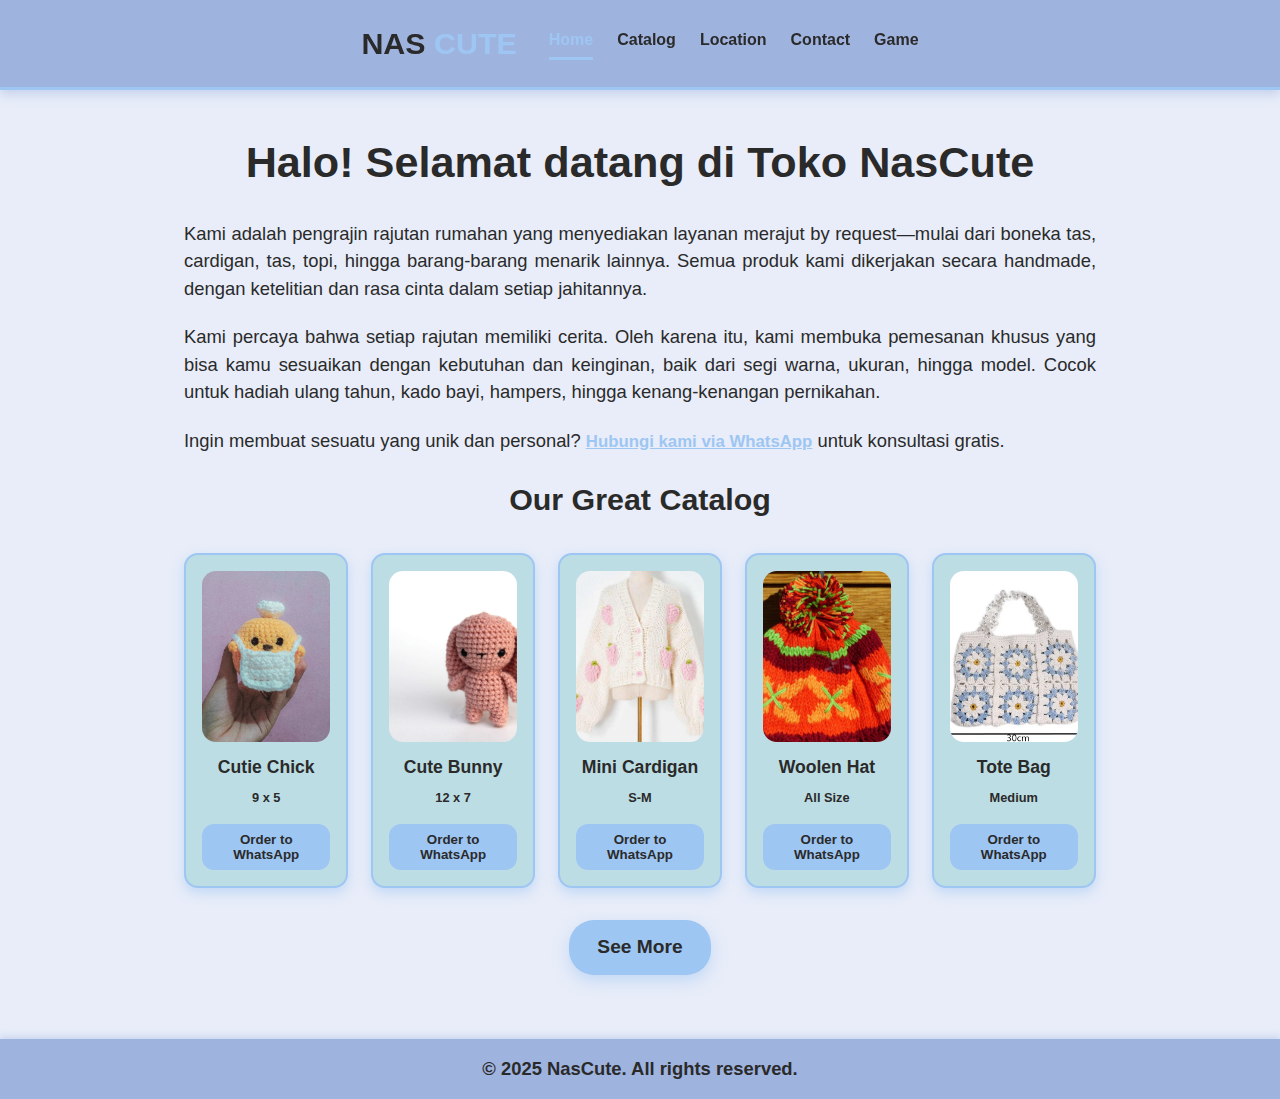
<file: index.html>
<!DOCTYPE html>
<html lang="id">
<head>
  <meta charset="UTF-8" />
  <meta name="viewport" content="width=device-width, initial-scale=1" />
  <title>NasCute - Home</title>
  <link rel="stylesheet" href="style.css" />
</head>
<body>
  <!-- Header -->
  <header>
    <div class="container header-container">
      <h1 class="logo">NAS <span>CUTE</span></h1>
      <nav>
        <a href="index.html" class="active">Home</a>
        <a href="catalog.html">Catalog</a>
        <a href="location.html">Location</a>
        <a href="contact.html">Contact</a>
        <a href="game.html">Game</a>
      </nav>
    </div>
  </header>

  <!-- Main Content -->
  <main>
    <section class="section container hero">
      <h2>Halo! Selamat datang di Toko NasCute</h2>
      <p>
        Kami adalah pengrajin rajutan rumahan yang menyediakan layanan merajut by request—mulai dari boneka tas, cardigan, tas, topi, hingga barang-barang menarik lainnya. Semua produk kami dikerjakan secara handmade, dengan ketelitian dan rasa cinta dalam setiap jahitannya.
      </p>
      <p>
        Kami percaya bahwa setiap rajutan memiliki cerita. Oleh karena itu, kami membuka pemesanan khusus yang bisa kamu sesuaikan dengan kebutuhan dan keinginan, baik dari segi warna, ukuran, hingga model. Cocok untuk hadiah ulang tahun, kado bayi, hampers, hingga kenang-kenangan pernikahan.
      </p>
      <p>
        Ingin membuat sesuatu yang unik dan personal? 
        <button id="btn-whatsapp-consult" class="btn-link">Hubungi kami via WhatsApp</button> untuk konsultasi gratis.
      </p>
    </section>

    <section class="section container catalog-preview">
      <h3>Our Great Catalog</h3>
      <div class="catalog-grid" id="catalog-preview-grid"></div>
      <div class="see-more-wrapper">
        <a href="catalog.html" class="btn-see-more">See More</a>
      </div>
    </section>
  </main>

  <!-- Footer -->
  <footer>
    <p>&copy; 2025 NasCute. All rights reserved.</p>
  </footer>

  <script src="script.js"></script>
</body>
</html>
</file>
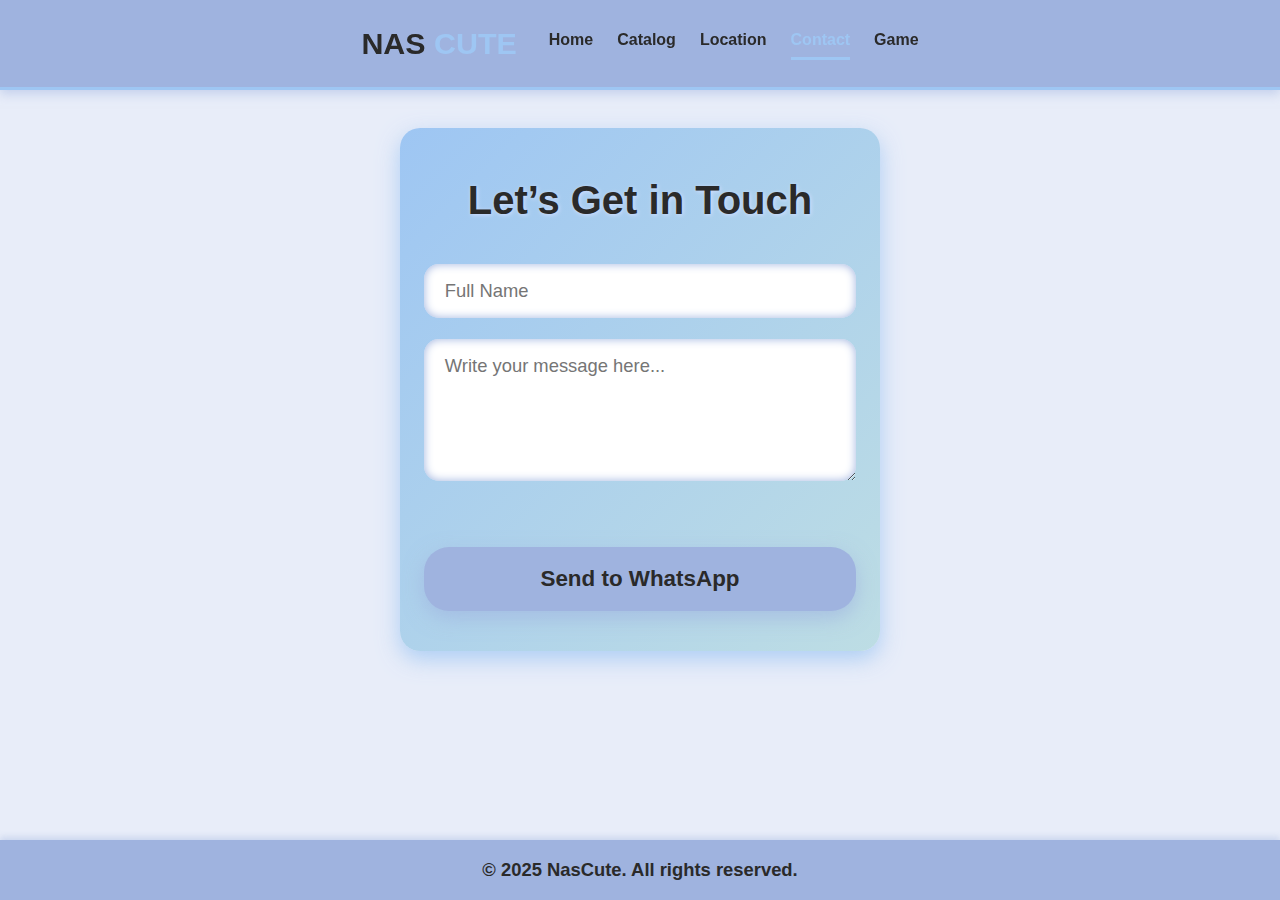
<file: contact.html>
<!DOCTYPE html>
<html lang="id">
<head>
  <meta charset="UTF-8" />
  <meta name="viewport" content="width=device-width, initial-scale=1" />
  <title>NasCute - Contact</title>
  <link rel="stylesheet" href="style.css" />
</head>
<body>
  <!-- Header -->
  <header>
    <div class="container header-container">
      <h1 class="logo">NAS <span>CUTE</span></h1>
      <nav>
        <a href="index.html">Home</a>
        <a href="catalog.html">Catalog</a>
        <a href="location.html">Location</a>
        <a href="contact.html" class="active">Contact</a>
        <a href="game.html">Game</a>
      </nav>
    </div>
  </header>

  <!-- Main Content -->
  <main>
    <section class="section container contact-section">
      <h2>Let’s Get in Touch</h2>
      <form id="contact-form" class="contact-form">
        <input type="text" id="fullName" name="fullName" placeholder="Full Name" required />
        <textarea id="message" name="message" rows="5" placeholder="Write your message here..." required></textarea>
        <div class="form-message" id="form-message"></div>
        <button type="submit" class="btn-submit">Send to WhatsApp</button>
      </form>
    </section>
  </main>

  <!-- Footer -->
  <footer>
    <p>&copy; 2025 NasCute. All rights reserved.</p>
  </footer>

  <script src="script.js"></script>
</body>
</html>
</file>
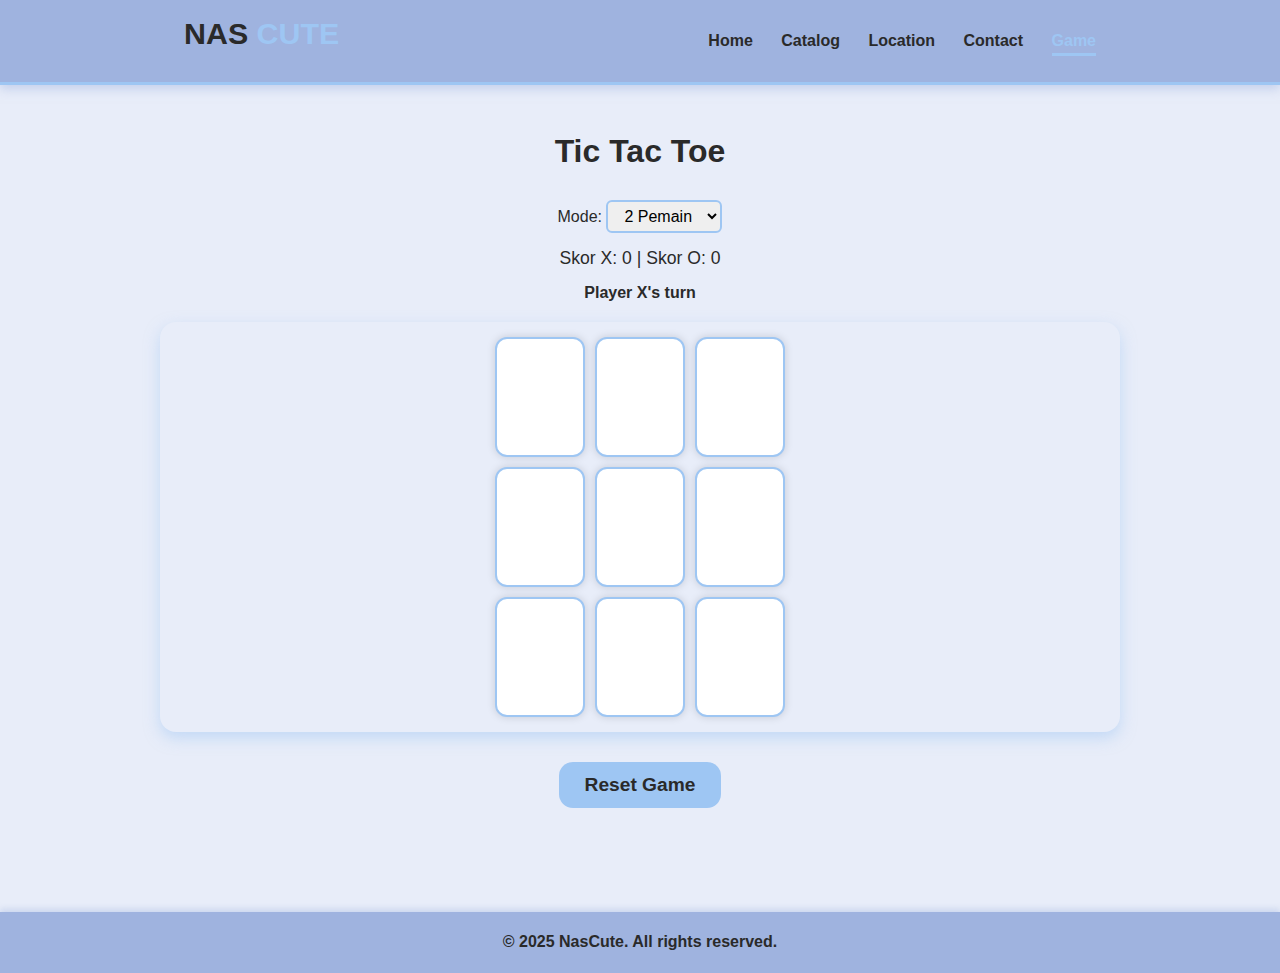
<file: game.html>
<!DOCTYPE html>
<html lang="id">
<head>
  <meta charset="UTF-8" />
  <meta name="viewport" content="width=device-width, initial-scale=1" />
  <title>NasCute - Tic Tac Toe Game</title>
  <style>
    /* Reset & base */
    * {
      margin: 0;
      padding: 0;
      box-sizing: border-box;
    }
    html, body {
      height: 100%;
      margin: 0;
      font-family: 'Segoe UI', Tahoma, Geneva, Verdana, sans-serif;
      background-color: #E8EDF9;
      color: #2a2a2a;
      display: flex;
      flex-direction: column;
      min-height: 100vh;
    }
    header {
      background-color: #9FB3DF;
      border-bottom: 3px solid #9EC6F3;
      padding: 1rem 0;
      box-shadow: 0 4px 10px rgb(159 179 223 / 0.5);
      flex-shrink: 0;
    }
    .container {
      max-width: 960px;
      margin: 0 auto;
      padding: 0 1.5rem;
      display: flex;
      justify-content: space-between;
      align-items: center;
    }
    .logo {
      font-weight: 900;
      font-size: 1.9rem;
      color: #2a2a2a;
      user-select: none;
    }
    .logo span {
      color: #9EC6F3;
    }
    nav a {
      margin-left: 1.5rem;
      color: #2a2a2a;
      font-weight: 600;
      text-decoration: none;
      transition: color 0.3s ease;
      padding-bottom: 4px;
      border-bottom: 3px solid transparent;
      user-select: none;
    }
    nav a:hover {
      color: #9EC6F3;
    }
    nav a.active {
      color: #9EC6F3;
      border-bottom-color: #9EC6F3;
    }
    main {
      flex: 1 0 auto;
      padding: 3rem 0 4rem;
      max-width: 960px;
      margin: 0 auto;
      width: 100%;
      box-sizing: border-box;
      text-align: center;
    }
    h1 {
      color: #2a2a2a;
      font-weight: 900;
      user-select: none;
      margin-bottom: 15px;
    }
    .board {
      display: grid;
      grid-template-columns: repeat(3, 90px);
      grid-template-rows: repeat(3, 120px);
      gap: 10px;
      justify-content: center;
      margin: 20px auto 30px auto;
      background-color: #E8EDF9;
      padding: 15px;
      border-radius: 16px;
      box-shadow: 0 6px 15px rgb(158 198 243 / 0.5);
      user-select: none;
    }
    .cell {
      background: white;
      border: 2px solid #9EC6F3;
      border-radius: 12px;
      box-shadow: 0 0 8px rgba(0, 0, 0, 0.15);
      font-size: 2.6rem;
      display: flex;
      justify-content: center;
      align-items: center;
      cursor: pointer;
      transition: background-color 0.3s ease;
      user-select: none;
    }
    .cell:hover {
      background-color: #9FB3DF;
    }
    #status {
      font-weight: 700;
      margin-bottom: 15px;
      color: #2a2a2a;
      user-select: none;
    }
    .scoreboard {
      font-size: 1.1rem;
      color: #2a2a2a;
      margin-bottom: 15px;
      user-select: none;
    }
    #modeSelect {
      font-size: 1rem;
      padding: 5px 12px;
      border: 2px solid #9EC6F3;
      border-radius: 6px;
      margin: 15px 0;
      cursor: pointer;
    }
    #resetBtn {
      background-color: #9EC6F3;
      color: #2a2a2a;
      border: none;
      border-radius: 14px;
      padding: 12px 26px;
      font-size: 1.2rem;
      font-weight: 700;
      cursor: pointer;
      transition: background-color 0.3s ease;
      user-select: none;
      margin-bottom: 40px;
    }
    #resetBtn:hover {
      background-color: #9FB3DF;
    }
    footer {
      background-color: #9FB3DF;
      color: #2a2a2a;
      font-weight: 700;
      text-align: center;
      padding: 1.2rem 0;
      flex-shrink: 0;
      user-select: none;
      box-sizing: border-box;
      width: 100%;
      border-top: none;
      box-shadow: 0 -3px 6px rgb(159 179 223 / 0.4);
    }
    footer p {
      margin: 0;
      line-height: 1.4;
      user-select: none;
    }
  </style>
</head>
<body>
  <header>
    <div class="container">
      <h1 class="logo">NAS <span>CUTE</span></h1>
      <nav>
        <a href="index.html">Home</a>
        <a href="catalog.html">Catalog</a>
        <a href="location.html">Location</a>
        <a href="contact.html">Contact</a>
        <a href="game.html" class="active">Game</a>
      </nav>
    </div>
  </header>

  <main>
    <h1>Tic Tac Toe</h1>

    <div>
      <label for="modeSelect">Mode:</label>
      <select id="modeSelect">
        <option value="2p">2 Pemain</option>
        <option value="ai">Lawan AI</option>
      </select>
    </div>

    <div class="scoreboard">
      Skor X: <span id="scoreX">0</span> | Skor O: <span id="scoreO">0</span>
    </div>

    <div id="status">Player X's turn</div>
    <div class="board" id="board"></div>
    <button id="resetBtn">Reset Game</button>
  </main>

  <footer>
    <p>&copy; 2025 NasCute. All rights reserved.</p>
  </footer>

  <script>
    const board = document.getElementById("board");
    const statusText = document.getElementById("status");
    const resetBtn = document.getElementById("resetBtn");
    const modeSelect = document.getElementById("modeSelect");
    const scoreXEl = document.getElementById("scoreX");
    const scoreOEl = document.getElementById("scoreO");

    let currentPlayer = "X";
    let gameBoard = Array(9).fill("");
    let gameActive = true;
    let mode = "2p"; 
    let scoreX = 0;
    let scoreO = 0;

    let winConditions = [
      [0, 1, 2], [3, 4, 5], [6, 7, 8],
      [0, 3, 6], [1, 4, 7], [2, 5, 8],
      [0, 4, 8], [2, 4, 6],
    ];

    modeSelect.addEventListener("change", () => {
      mode = modeSelect.value;
      resetGame(true);
    });

    function renderBoard() {
      board.innerHTML = "";
      gameBoard.forEach((val, i) => {
        const cell = document.createElement("div");
        cell.classList.add("cell");
        cell.dataset.index = i;
        cell.textContent = val;
        cell.addEventListener("click", handleClick);
        board.appendChild(cell);
      });
    }

    function handleClick(e) {
      const index = e.target.dataset.index;
      if (gameBoard[index] || !gameActive) return;

      gameBoard[index] = currentPlayer;
      e.target.textContent = currentPlayer;
      checkWinner();

      if (gameActive) {
        currentPlayer = currentPlayer === "X" ? "O" : "X";
        statusText.textContent = `Player ${currentPlayer}'s turn`;
        if (mode === "ai" && currentPlayer === "O") {
          setTimeout(aiMove, 500);
        }
      }
    }

    function aiMove() {
      let empty = gameBoard.map((val, i) => val === "" ? i : null).filter(v => v !== null);
      if (empty.length === 0) return;
      let move = empty[Math.floor(Math.random() * empty.length)];
      gameBoard[move] = "O";
      renderBoard();
      checkWinner();
      if (gameActive) {
        currentPlayer = "X";
        statusText.textContent = `Player ${currentPlayer}'s turn`;
      }
    }

    function checkWinner() {
      for (let [a, b, c] of winConditions) {
        if (gameBoard[a] && gameBoard[a] === gameBoard[b] && gameBoard[a] === gameBoard[c]) {
          gameActive = false;
          statusText.textContent = `Player ${gameBoard[a]} wins!`;
          updateScore(gameBoard[a]);
          return;
        }
      }
      if (!gameBoard.includes("")) {
        gameActive = false;
        statusText.textContent = "It's a draw!";
      }
    }

    function updateScore(winner) {
      if (winner === "X") {
        scoreX++;
        scoreXEl.textContent = scoreX;
      } else if (winner === "O") {
        scoreO++;
        scoreOEl.textContent = scoreO;
      }
    }

    function resetGame(resetScore = false) {
      gameBoard = Array(9).fill("");
      currentPlayer = "X";
      gameActive = true;
      statusText.textContent = `Player ${currentPlayer}'s turn`;
      if (resetScore) {
        scoreX = 0;
        scoreO = 0;
        scoreXEl.textContent = "0";
        scoreOEl.textContent = "0";
      }
      renderBoard();
    }

    resetBtn.addEventListener("click", () => resetGame());
    renderBoard();
  </script>
</body>
</html>
</file>
<file: style.css>
/* Reset & base */
* {
  margin: 0;
  padding: 0;
  box-sizing: border-box;
}

body {
  font-family: 'Segoe UI', Tahoma, Geneva, Verdana, sans-serif;
  color: #2a2a2a;
  line-height: 1.6;
  background-color: #E8EDF9; /* biru sangat soft, netral */
  padding-top: 80px; /* space for sticky header */
  margin: 0;
  min-height: 100vh;
  display: flex;
  flex-direction: column;
}

.container {
  max-width: 960px;
  margin: 0 auto;
  padding: 0 1.5rem;
}

/* Navbar & Header */
header {
  background-color: #9FB3DF; /* biru soft medium */
  border-bottom: 3px solid #9EC6F3; /* biru terang */
  padding: 1.2rem 0;
  position: fixed;
  top: 0;
  width: 100%;
  z-index: 100;
  box-shadow: 0 4px 10px rgb(159 179 223 / 0.5);
  margin: 0;
}

/* Revisi: navbar dan logo di tengah semua */
.header-container {
  display: flex;
  justify-content: center; /* ubah space-between jadi center */
  align-items: center;
  gap: 2rem; /* jarak antar item */
}

.logo {
  font-weight: 900;
  font-size: 1.9rem;
  color: #2a2a2a;
  user-select: none;
}

.logo span {
  color: #9EC6F3; /* biru terang */
}

.header-container nav {
  display: flex;
  gap: 1.5rem;
}

nav a {
  color: #2a2a2a;
  font-weight: 600;
  text-decoration: none;
  transition: color 0.3s ease;
  padding-bottom: 4px;
  border-bottom: 3px solid transparent;
  user-select: none;
}

nav a:hover {
  color: #9EC6F3; /* biru terang */
}

nav a.active {
  color: #9EC6F3;
  border-bottom-color: #9EC6F3;
}

main {
  padding: 3rem 0 4rem;
  flex: 1 0 auto; /* supaya main isi ruang yang ada */
  min-height: calc(100vh - 80px - 60px);
  max-width: 960px;
  margin: 0 auto;
  width: 100%;
  box-sizing: border-box;
  text-align: center;
}

/* Headings */

h2 {
  font-size: 2.7rem;
  color: #2a2a2a;
  margin-bottom: 1.4rem;
  text-align: center;
  font-weight: 800;
  user-select: none;
}

h3 {
  font-size: 1.9rem;
  color: #2a2a2a;
  margin-bottom: 1.8rem;
  font-weight: 700;
  text-align: center;
  user-select: none;
}

p {
  margin-bottom: 1.3rem;
  text-align: justify;
  color: #2a2a2a;
  font-size: 1.15rem;
  line-height: 1.5;
}

/* Links as buttons */

.btn-link {
  background: none;
  border: none;
  color: #9EC6F3;
  font-weight: 700;
  text-decoration: underline;
  cursor: pointer;
  font-size: 1.05rem;
  padding: 0;
  transition: color 0.3s ease;
  user-select: none;
}

.btn-link:hover {
  color: #9FB3DF;
}

/* Catalog grid */
.catalog-grid {
  display: grid;
  grid-template-columns: repeat(5, 1fr); /* Membuat grid 5 kolom */
  gap: 1.4rem;
}

/* Catalog item */
.catalog-item {
  background-color: #BDDDE4; /* Biru sangat terang */
  border: 2px solid #9EC6F3; /* Biru terang */
  border-radius: 14px;
  padding: 1rem;
  text-align: center;
  box-shadow: 0 5px 12px rgb(158 198 243 / 0.5);
  transition: box-shadow 0.3s ease, transform 0.3s ease;
  user-select: none;
  
  /* Flexbox untuk center konten */
  display: flex;
  flex-direction: column;
  justify-content: center;
  align-items: center;

}

/* Hover effect */
.catalog-item:hover {
  box-shadow: 0 8px 20px rgb(158 198 243 / 0.8);
  transform: translateY(-6px);
}

/* Gambar produk */
.catalog-item img {
  width: 100%;
  aspect-ratio: 3 / 4; /* Revisi: dari 4/3 ke 3/4 */
  object-fit: cover;  /* Membuat gambar ter-crop otomatis tanpa distorsi */
  border-radius: 14px;
  margin-bottom: 0.7rem;
  user-select: none;
}

/* Nama produk */
.catalog-item h3 {
  color: #2a2a2a;
  margin-bottom: 0.4rem;
  font-weight: 700;
  font-size: 1.1rem;
}

/* Ukuran produk */
.catalog-item .size {
  color: #2a2a2a;
  margin-bottom: 1.1rem;
  font-weight: 600;
  font-size: 0.8rem;
}

/* Tombol Order */
.catalog-item button {
  background-color: #9EC6F3;
  color: #2a2a2a;
  border: none;
  padding: 0.5rem 1rem;
  border-radius: 12px;
  font-weight: 700;
  cursor: pointer;
  transition: background-color 0.3s ease, color 0.3s ease;
  user-select: none;
}

.catalog-item button:hover {
  background-color: #9FB3DF;
  color: #111;
}

/* See more button */

.see-more-wrapper {
  text-align: center;
  margin-top: 2rem;
}

.btn-see-more {
  display: inline-block;
  background-color: #9EC6F3;
  color: #2a2a2a;
  padding: 0.75rem 1.8rem;
  border-radius: 25px;
  font-weight: 700;
  font-size: 1.2rem;
  text-decoration: none;
  box-shadow: 0 6px 15px rgb(158 198 243 / 0.5);
  transition: background-color 0.3s ease, box-shadow 0.3s ease;
  user-select: none;
}

.btn-see-more:hover {
  background-color: #9FB3DF;
  box-shadow: 0 8px 20px rgb(158 198 243 / 0.8);
}

/* Location */

.location-container {
  display: flex;
  gap: 2.4rem;
  flex-wrap: wrap;
  align-items: center;
}

.location-photo,
.location-map {
  flex: 1 1 400px;
  background-color: #BDDDE4;
  border: 2px solid #9EC6F3;
  border-radius: 16px;
  padding: 1.8rem;
  box-shadow: 0 6px 15px rgb(158 198 243 / 0.5);
  user-select: none;
}

.location-photo img {
  width: 100%;
  border-radius: 16px;
  object-fit: cover;
  height: 340px;
  box-shadow: 0 8px 20px rgb(158 198 243 / 0.7);
}

.location-map h2 {
  color: #2a2a2a;
  font-weight: 900;
  margin-bottom: 1.2rem;
  font-size: 2.2rem;
  text-align: center;
  user-select: none;
}

.location-map p {
  color: #2a2a2a;
  font-weight: 600;
  text-align: center;
  margin-bottom: 1.8rem;
  font-size: 1.15rem;
}

.map-container {
  width: 100%;
  height: 340px;
  border-radius: 16px;
  overflow: hidden;
  box-shadow: 0 4px 10px rgb(158 198 243 / 0.5);
}

.map-container iframe {
  width: 100%;
  height: 100%;
  border: 0;
}

/* Contact */

.contact-section {
  max-width: 480px;
  margin: 0 auto;
  text-align: center;
  padding: 2.5rem 1.5rem;
  background: linear-gradient(135deg, #9EC6F3, #BDDDE4);
  border-radius: 20px;
  box-shadow: 0 8px 22px rgb(158 198 243 / 0.8);
  user-select: none;
}

.contact-section h2 {
  font-weight: 900;
  font-size: 2.5rem;
  color: #2a2a2a;
  margin-bottom: 2rem;
  text-shadow: 1px 1px 4px #d3dfff;
}

.contact-form {
  display: flex;
  flex-direction: column;
}

.contact-form input,
.contact-form textarea {
  padding: 1rem 1.3rem;
  margin-bottom: 1.3rem;
  border: none;
  border-radius: 15px;
  font-size: 1.15rem;
  font-family: inherit;
  box-shadow: inset 0 0 10px #9FB3DF;
  resize: vertical;
  transition: box-shadow 0.3s ease;
}

.contact-form input:focus,
.contact-form textarea:focus {
  outline: none;
  box-shadow: inset 0 0 14px #9EC6F3;
}

.btn-submit {
  background-color: #9FB3DF;
  color: #2a2a2a;
  padding: 1.2rem 0;
  font-weight: 900;
  font-size: 1.4rem;
  border: none;
  border-radius: 25px;
  cursor: pointer;
  transition: background-color 0.3s ease, box-shadow 0.3s ease;
  box-shadow: 0 7px 20px rgb(159 179 223 / 0.7);
  user-select: none;
}

.btn-submit:hover {
  background-color: #9EC6F3;
  box-shadow: 0 10px 25px rgb(158 198 243 / 1);
}

.form-message {
  margin-bottom: 1.2rem;
  min-height: 26px;
  font-weight: 700;
  font-size: 1.1rem;
  user-select: none;
}

.form-message.error {
  color: #9b1e1e;
  text-shadow: 0 0 4px #bf3a3a;
}

.form-message.success {
  color: #2d662d;
  text-shadow: 0 0 4px #5a9c5a;
}

/* Footer */

footer {
  background-color: #9FB3DF; /* warna sama navbar */
  color: #2a2a2a;
  font-weight: 700;
  text-align: center;
  padding: 1.2rem 0;
  display: flex;                /* pakai flex agar vertical dan horizontal center */
  justify-content: center;      /* center horizontal */
  align-items: center;          /* center vertical */
  height: 60px;                 /* tinggi footer tetap */
  flex-shrink: 0;
  user-select: none;
  box-sizing: border-box;
  width: 100%;
  border-top: none;
  box-shadow: 0 -3px 6px rgb(159 179 223 / 0.4);
}
footer p {
  margin: 0;
  line-height: 1.4;
  user-select: none;
}

/* Responsive */

@media (max-width: 880px) {
  .catalog-grid {
    grid-template-columns: repeat(3, 1fr);
  }

  .location-container {
    flex-direction: column;
  }

  .location-photo,
  .location-map {
    flex: 1 1 100%;
  }
}

@media (max-width: 480px) {
  nav a {
    margin-left: 1rem;
    font-size: 0.95rem;
  }

  h2 {
    font-size: 2.2rem;
  }

  h3 {
    font-size: 1.5rem;
  }

  .catalog-grid {
    grid-template-columns: repeat(2, 1fr);
  }
}

/* === Game Tic Tac Toe styling (updated size) === */

.board {
  display: grid;
  grid-template-columns: repeat(3, 90px);
  grid-template-rows: repeat(3, 120px);
  gap: 10px;
  justify-content: center;
  margin: 20px auto 30px auto;
  background-color: #BDDDE4;
  padding: 15px;
  border-radius: 16px;
  box-shadow: 0 6px 15px rgb(158 198 243 / 0.5);
  user-select: none;
}

.cell {
  background: white;
  border: 2px solid #9EC6F3;
  border-radius: 12px;
  box-shadow: 0 0 8px rgba(0, 0, 0, 0.15);
  font-size: 2.6rem;
  display: flex;
  justify-content: center;
  align-items: center;
  cursor: pointer;
  transition: background-color 0.3s ease;
  user-select: none;
}

.cell:hover {
  background-color: #9FB3DF;
}

#status {
  font-weight: 700;
  margin-bottom: 15px;
  color: #2a2a2a;
  user-select: none;
}

.scoreboard {
  font-size: 1.1rem;
  color: #2a2a2a;
  margin-bottom: 15px;
  user-select: none;
}

#modeSelect {
  font-size: 1rem;
  padding: 5px 12px;
  border: 2px solid #9EC6F3;
  border-radius: 6px;
  margin: 15px 0;
  cursor: pointer;
}

#resetBtn {
  background-color: #9EC6F3;
  color: #2a2a2a;
  border: none;
  border-radius: 14px;
  padding: 12px 26px;
  font-size: 1.2rem;
  font-weight: 700;
  cursor: pointer;
  transition: background-color 0.3s ease;
  user-select: none;
  margin-bottom: 40px;
}

#resetBtn:hover {
  background-color: #9FB3DF;
}
</file>
